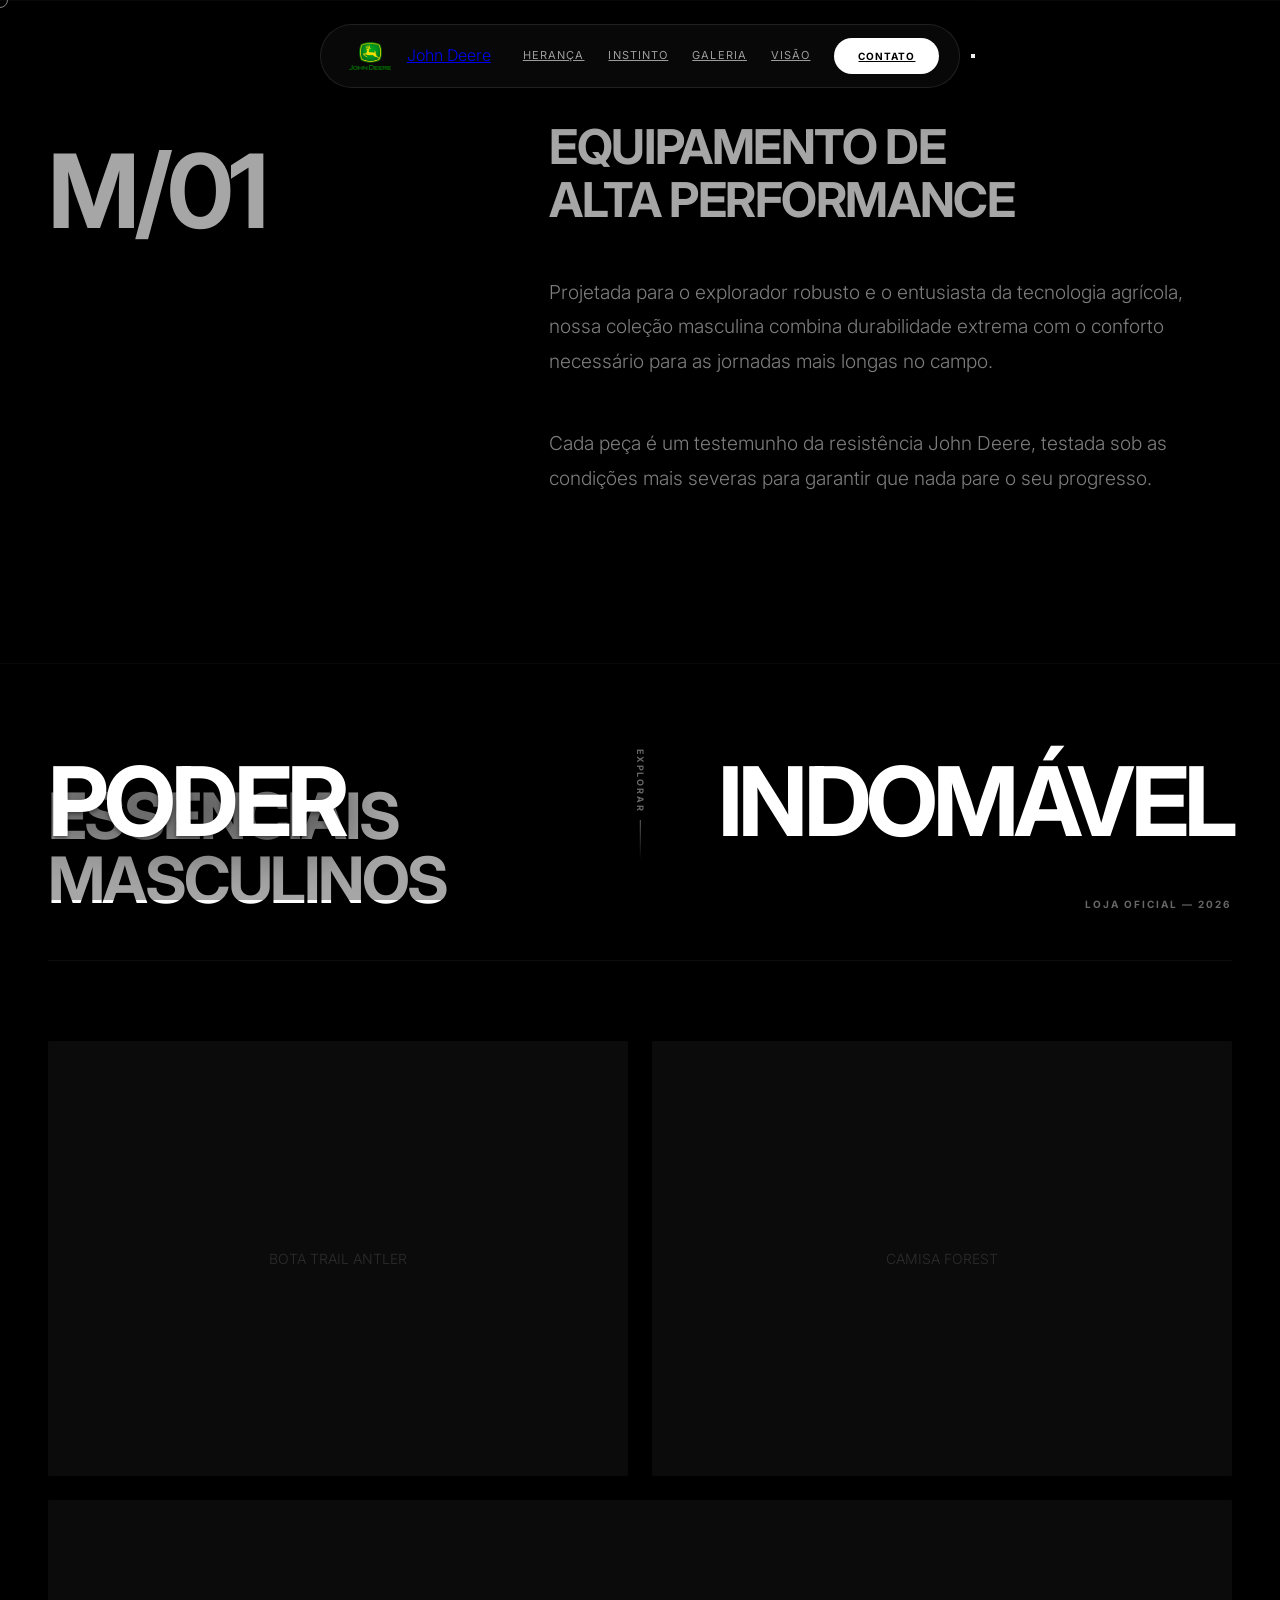
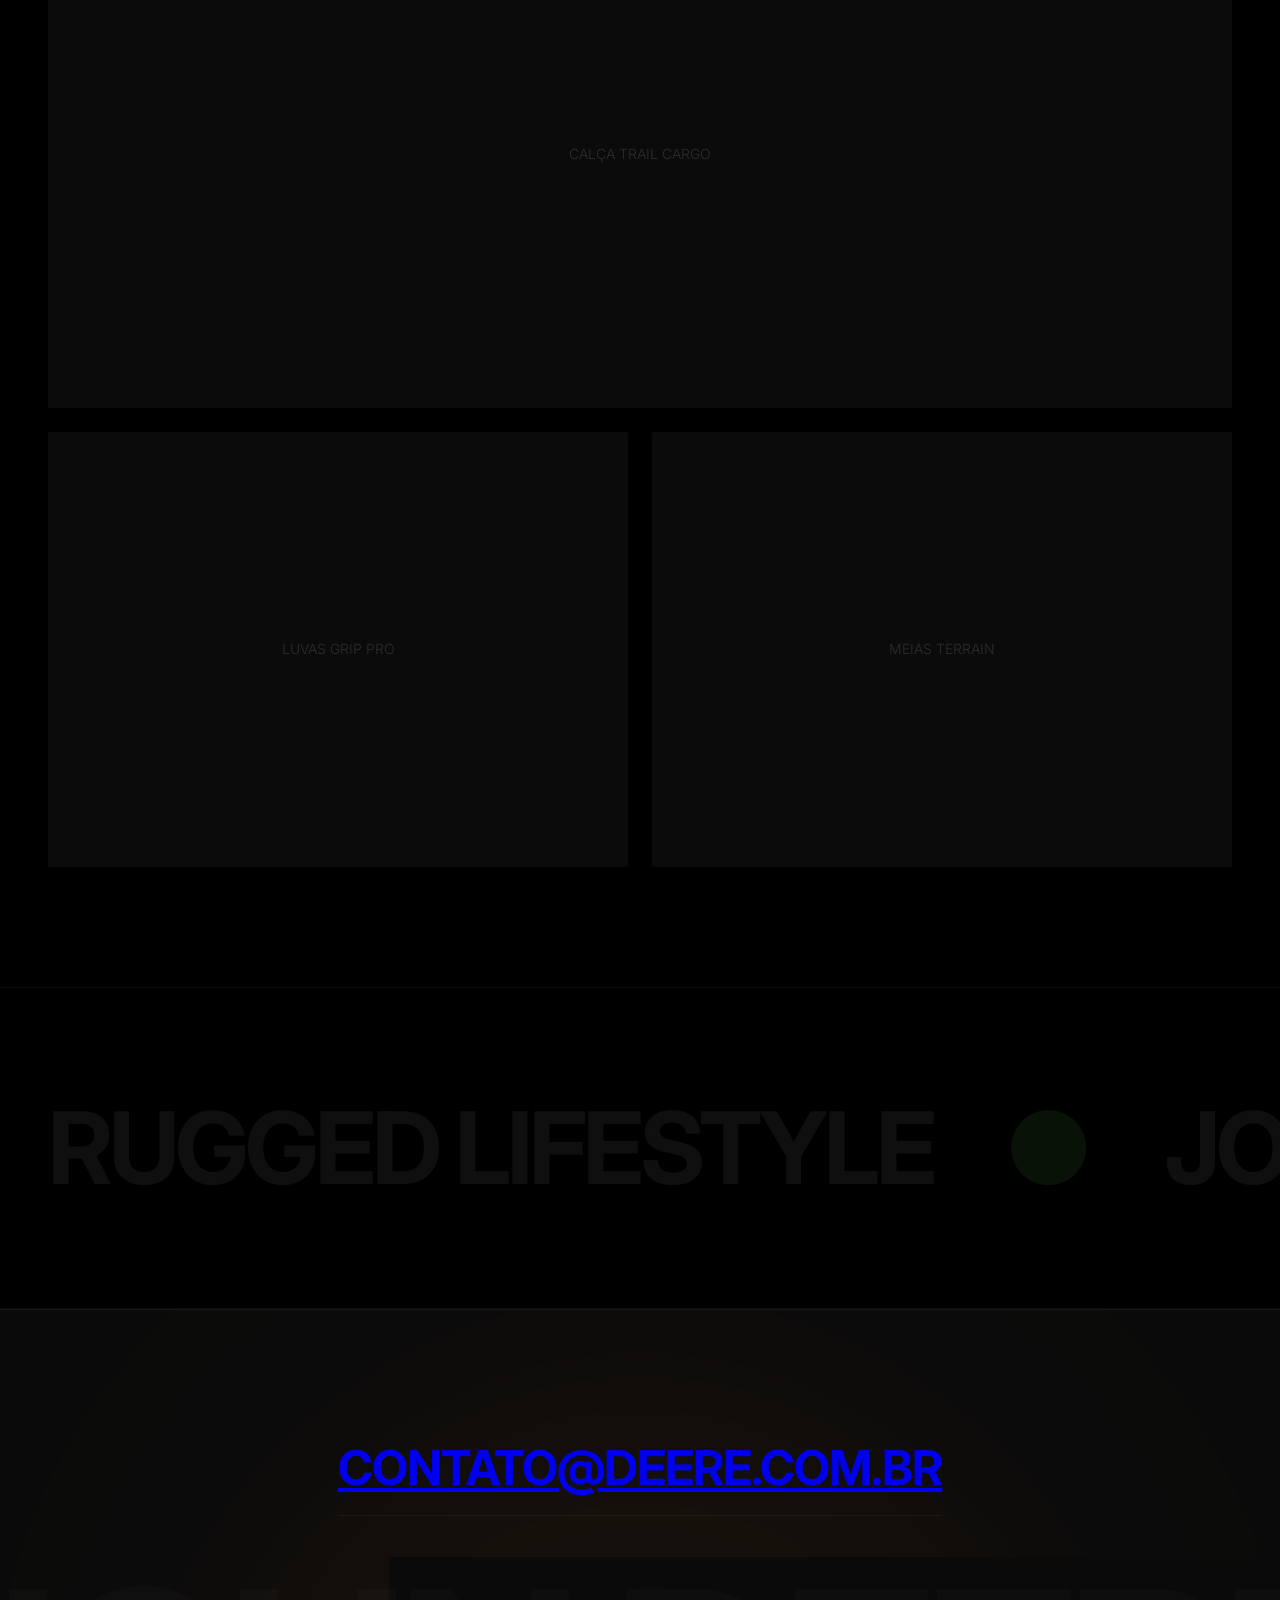
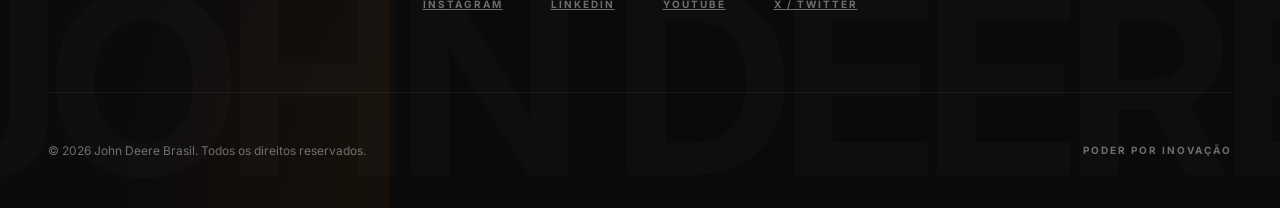
<file: public/men.html>
<!DOCTYPE html>
<html lang="pt-BR">
<head>
  <meta charset="UTF-8">
  <meta name="viewport" content="width=device-width, initial-scale=1.0">
  <meta name="description" content="Coleção Masculina John Deere — Equipamentos robustos para quem domina o terreno.">
  <meta name="theme-color" content="#367C2B">
  <title>Coleção Masculina | John Deere Brasil</title>

  <!-- Fonts -->
  <link rel="preconnect" href="https://fonts.googleapis.com">
  <link rel="preconnect" href="https://fonts.gstatic.com" crossorigin>
  <link href="https://fonts.googleapis.com/css2?family=Inter:wght@300;400;700&display=swap" rel="stylesheet">
  <link href="https://api.fontshare.com/v2/css?f[]=clash-display@700,500&display=swap" rel="stylesheet">

  <!-- Styles -->
  <link rel="stylesheet" href="css/style.css">

  <style>
    /* Estilos específicos para páginas de categoria com fundo estático */
    .hero--static {
      background-image: url('assets/images/adult_male_deer_202604151941.png');
      background-size: cover;
      background-position: center;
    }
  </style>
</head>
<body>

  <!-- ===================== PRELOADER ===================== -->
  <div class="preloader" id="preloader">
    <div class="preloader__brand">John Deere</div>
    <div class="preloader__bar-container">
      <div class="preloader__bar" id="preloaderBar"></div>
    </div>
  </div>

  <!-- ===================== CUSTOM CURSOR ===================== -->
  <div class="cursor" id="cursor"></div>

  <!-- ===================== NAVIGATION ===================== -->
  <nav class="nav" id="mainNav">
    <div class="nav__inner">
      <a href="index.html" class="nav__brand" id="navBrand">
        <img src="assets/images/John-Deere-Logo.png" alt="John Deere Logo" class="nav__brand-img">
        <span>John Deere</span>
      </a>

      <div class="nav__links" id="navLinks">
        <a href="index.html#herança" class="nav__link">Herança</a>
        <a href="index.html#instinto" class="nav__link">Instinto</a>
        <a href="index.html#galeria" class="nav__link">Galeria</a>
        <a href="index.html#visao" class="nav__link">Visão</a>
        <a href="#contato" class="nav__cta">Contato</a>
      </div>

      <button class="nav__toggle" id="navToggle" aria-label="Abrir navegação">
        <span></span>
        <span></span>
        <span></span>
      </button>
    </div>
  </nav>

  <!-- ===================== HERO SECTION (PUMA STYLE - STATIC) ===================== -->
  <section class="hero hero--static" id="hero">
    <div class="hero__overlay"></div>

    <div class="hero__content hero__content--puma">
      <div class="hero__title hero__title--left reveal-up">
        PODER
      </div>
      <div class="hero__title hero__title--right reveal-up delay-1">
        INDOMÁVEL
      </div>
    </div>

    <div class="hero__scroll-indicator">
      <span class="label">Explorar</span>
      <div class="hero__scroll-line"></div>
    </div>
  </section>

  <!-- ===================== CATEGORY INFO ===================== -->
  <section class="editorial section-border">
    <div class="container">
      <div class="editorial__grid">
        <div class="editorial__number reveal-up">M/01</div>
        <div class="editorial__spacer"></div>
        <div class="editorial__content">
          <h2 class="editorial__heading reveal-up delay-1">Equipamento de<br>Alta Performance</h2>
          <p class="editorial__text reveal-up delay-2">
            Projetada para o explorador robusto e o entusiasta da tecnologia agrícola, nossa coleção masculina combina durabilidade extrema com o conforto necessário para as jornadas mais longas no campo.
          </p>
          <p class="editorial__text reveal-up delay-3">
            Cada peça é um testemunho da resistência John Deere, testada sob as condições mais severas para garantir que nada pare o seu progresso.
          </p>
        </div>
      </div>
    </div>
  </section>

  <!-- ===================== PRODUCT GRID ===================== -->
  <section class="gallery section-border" id="products">
    <div class="container">
      <div class="gallery__header">
        <h2 class="gallery__title reveal-up">Essenciais<br>Masculinos</h2>
        <span class="label reveal-up delay-2">Loja Oficial — 2026</span>
      </div>

      <div class="gallery__grid">
        <!-- Produto 1 -->
        <div class="gallery__item reveal-up delay-1">
          <div class="gallery__item-img" style="background: #111; display: flex; align-items: center; justify-content: center; color: #444; font-size: 14px; text-transform: uppercase;">Bota Trail Antler</div>
          <div class="gallery__item-overlay"></div>
          <span class="gallery__item-caption">Bota Trail Antler — $245</span>
        </div>

        <!-- Produto 2 -->
        <div class="gallery__item reveal-up delay-2">
          <div class="gallery__item-img" style="background: #111; display: flex; align-items: center; justify-content: center; color: #444; font-size: 14px; text-transform: uppercase;">Camisa Forest</div>
          <div class="gallery__item-overlay"></div>
          <span class="gallery__item-caption">Camisa Forest — $125</span>
        </div>

        <!-- Produto 3 (Wide) -->
        <div class="gallery__item gallery__item--wide reveal-up delay-3">
          <div class="gallery__item-img" style="background: #111; display: flex; align-items: center; justify-content: center; color: #444; font-size: 14px; text-transform: uppercase;">Calça Trail Cargo</div>
          <div class="gallery__item-overlay"></div>
          <span class="gallery__item-caption">Calça Trail Cargo — $185</span>
        </div>

        <!-- Produto 4 -->
        <div class="gallery__item reveal-up delay-1">
          <div class="gallery__item-img" style="background: #111; display: flex; align-items: center; justify-content: center; color: #444; font-size: 14px; text-transform: uppercase;">Luvas Grip Pro</div>
          <div class="gallery__item-overlay"></div>
          <span class="gallery__item-caption">Luvas Grip Pro — $95</span>
        </div>

        <!-- Produto 5 -->
        <div class="gallery__item reveal-up delay-2">
          <div class="gallery__item-img" style="background: #111; display: flex; align-items: center; justify-content: center; color: #444; font-size: 14px; text-transform: uppercase;">Meias Terrain</div>
          <div class="gallery__item-overlay"></div>
          <span class="gallery__item-caption">Meias Terrain — $65</span>
        </div>
      </div>
    </div>
  </section>

  <!-- ===================== MARQUEE ===================== -->
  <div class="marquee-section">
    <div class="marquee__track">
      <span class="marquee__item">Rugged Lifestyle</span>
      <span class="marquee__separator">●</span>
      <span class="marquee__item">John Deere Masculino</span>
      <span class="marquee__separator">●</span>
      <span class="marquee__item">Força que Move</span>
      <span class="marquee__separator">●</span>
      <span class="marquee__item">Inovação em Cada Peça</span>
      <span class="marquee__separator">●</span>
    </div>
  </div>

  <!-- ===================== FOOTER ===================== -->
  <footer class="footer section-border" id="contato">
    <div class="light-leak light-leak--orange footer__light-leak"></div>

    <div class="container">
      <div class="footer__content">
        <a href="mailto:contato@deere.com.br" class="footer__cta reveal-up">contato@deere.com.br</a>

        <div class="footer__social reveal-up delay-2">
          <a href="#" class="footer__social-link">Instagram</a>
          <a href="#" class="footer__social-link">LinkedIn</a>
          <a href="#" class="footer__social-link">YouTube</a>
          <a href="#" class="footer__social-link">X / Twitter</a>
        </div>

        <div class="footer__bottom reveal-up delay-3">
          <span class="footer__copyright">© 2026 John Deere Brasil. Todos os direitos reservados.</span>
          <span class="label">Poder por Inovação</span>
        </div>
      </div>
    </div>

    <div class="footer__ghost">John Deere</div>
  </footer>

  <!-- Scripts -->
  <script src="js/main.js"></script>
</body>
</html>
</file>
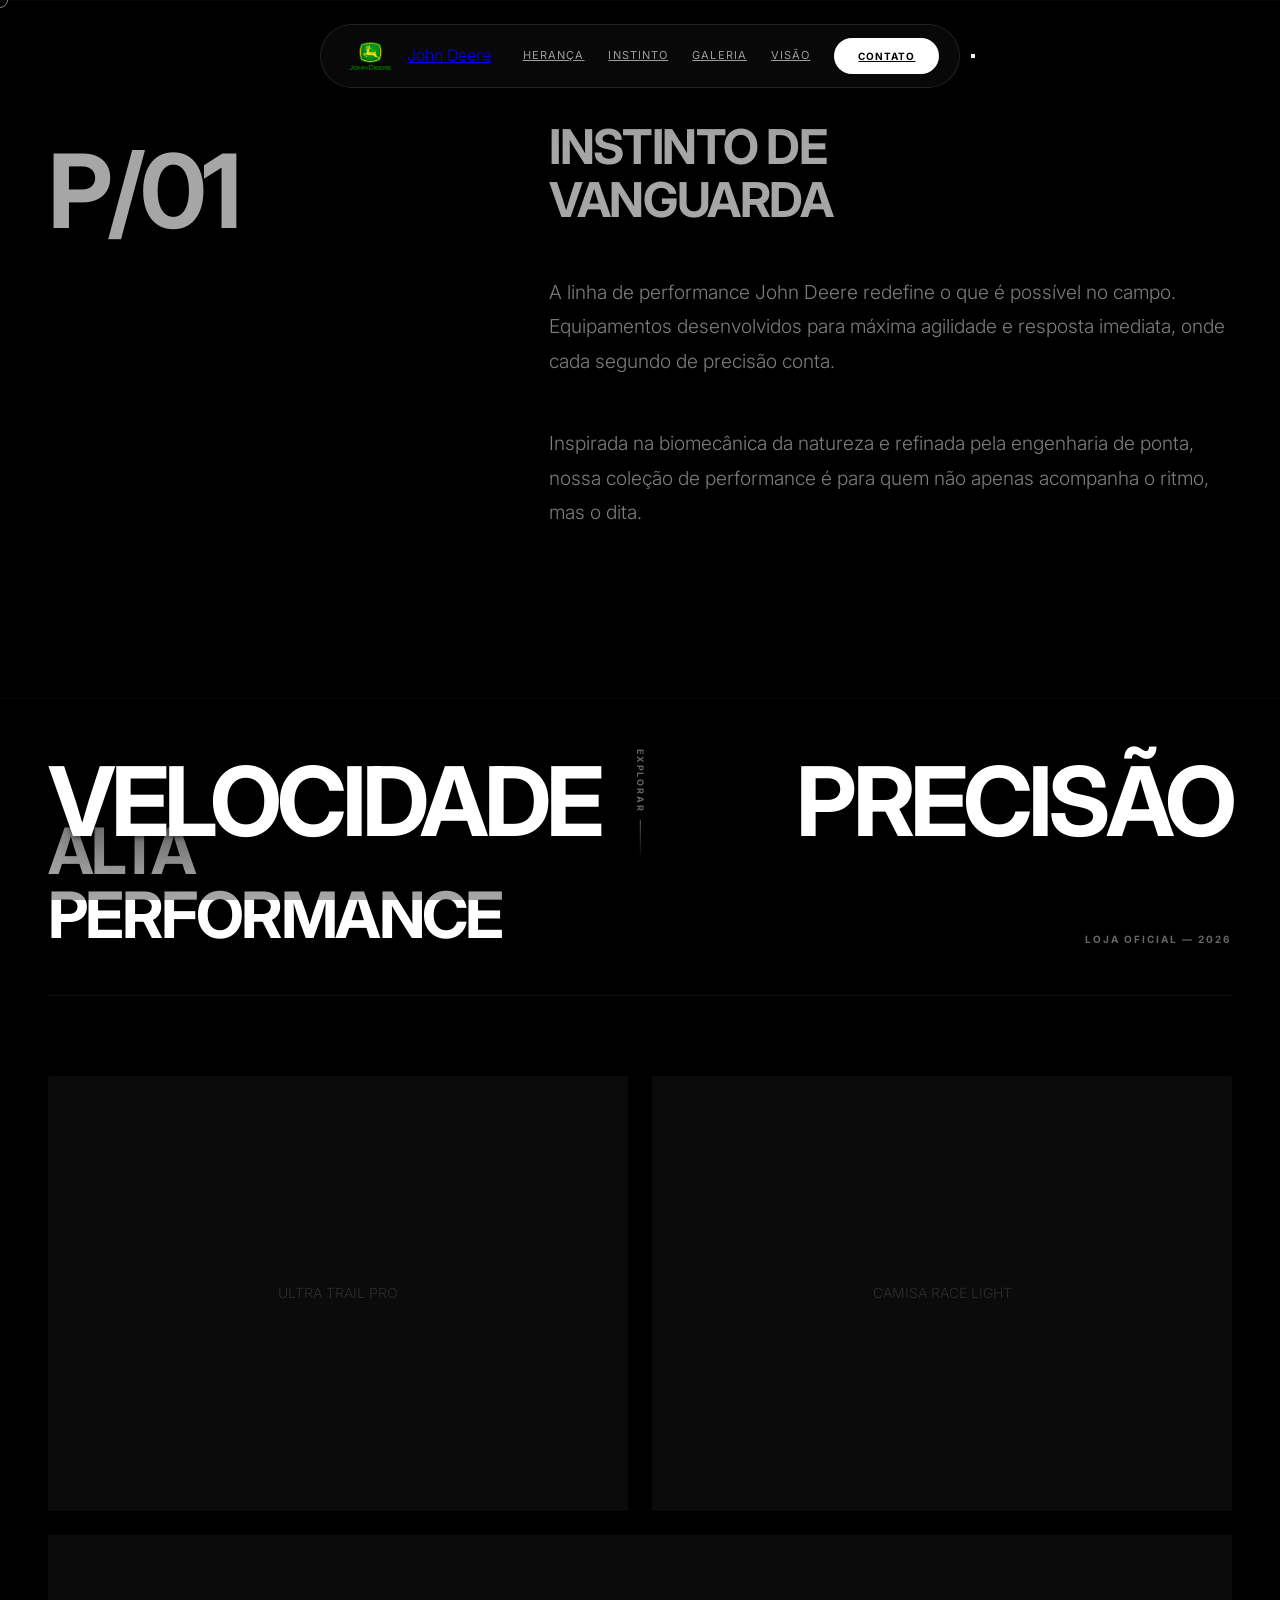
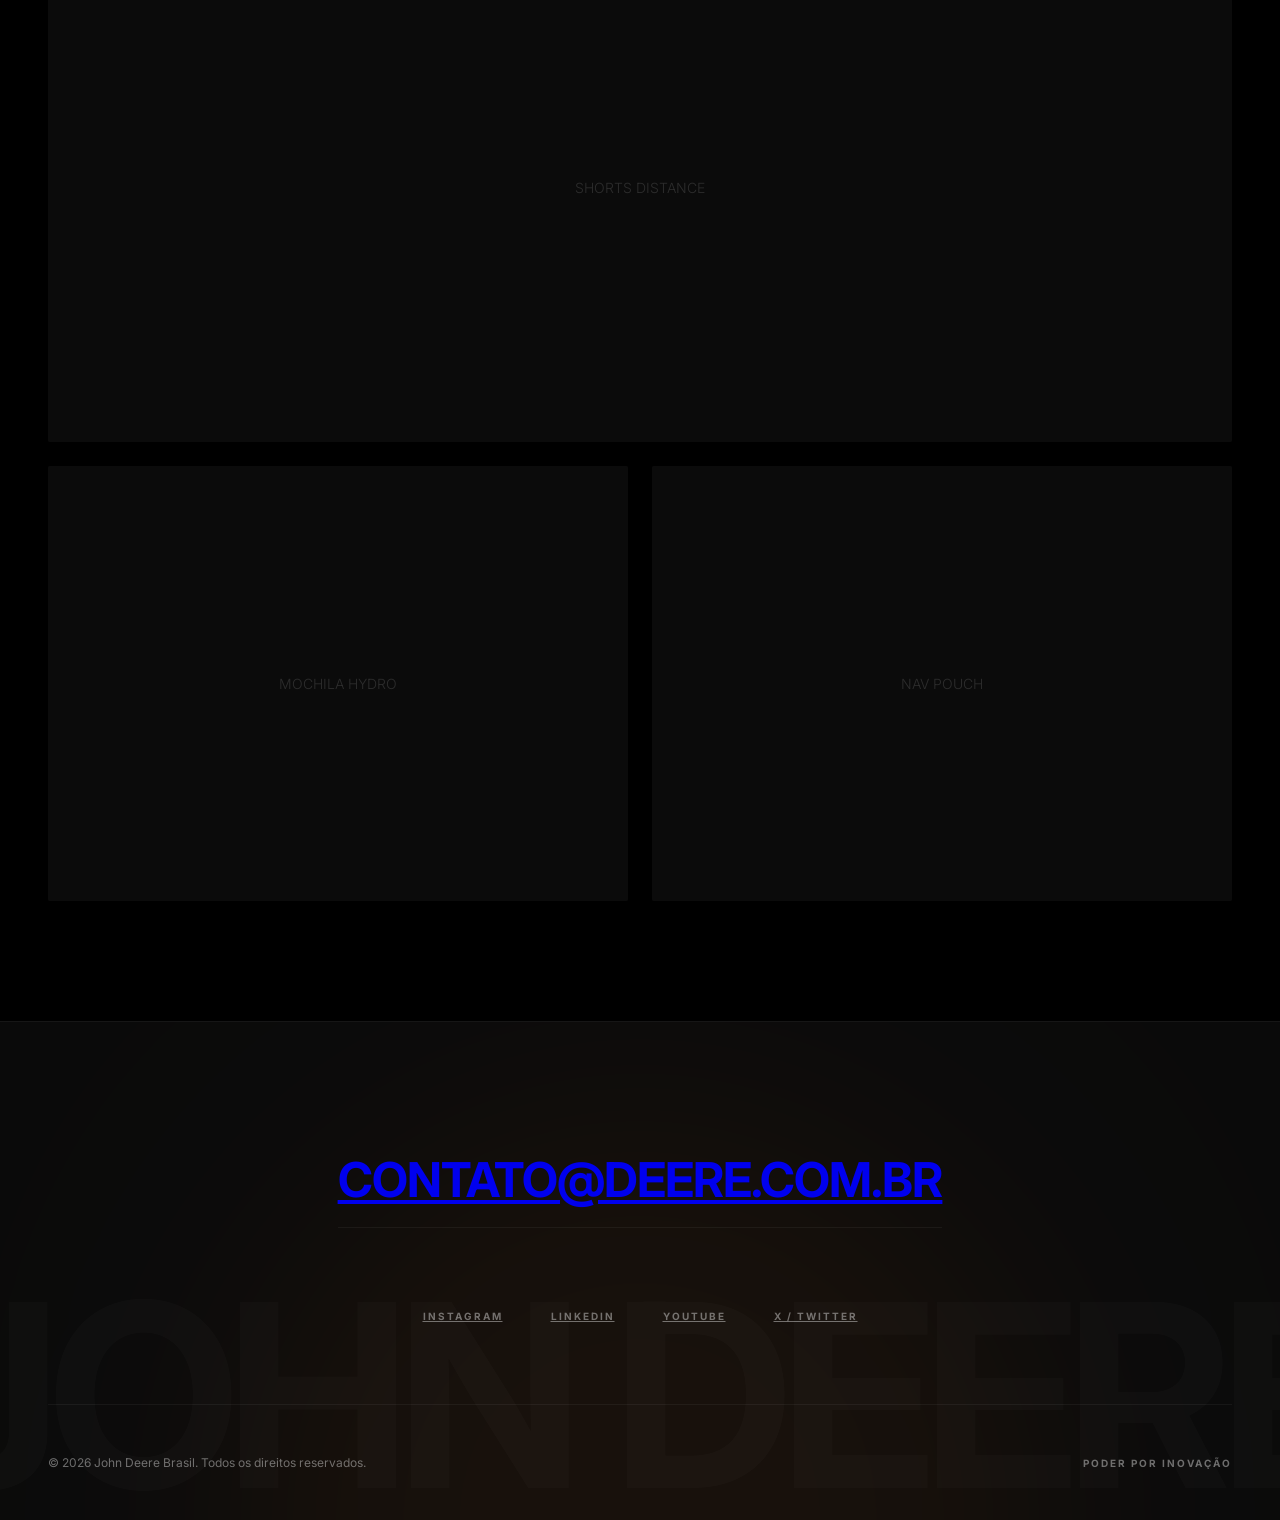
<file: public/running.html>
<!DOCTYPE html>
<html lang="pt-BR">
<head>
  <meta charset="UTF-8">
  <meta name="viewport" content="width=device-width, initial-scale=1.0">
  <meta name="description" content="Coleção Performance John Deere — Tecnologia e velocidade para superar todos os obstáculos.">
  <meta name="theme-color" content="#367C2B">
  <title>Coleção Performance | John Deere Brasil</title>

  <!-- Fonts -->
  <link rel="preconnect" href="https://fonts.googleapis.com">
  <link rel="preconnect" href="https://fonts.gstatic.com" crossorigin>
  <link href="https://fonts.googleapis.com/css2?family=Inter:wght@300;400;700&display=swap" rel="stylesheet">
  <link href="https://api.fontshare.com/v2/css?f[]=clash-display@700,500&display=swap" rel="stylesheet">

  <!-- Styles -->
  <link rel="stylesheet" href="css/style.css">

  <style>
    .hero--static-running {
      background-image: url('assets/images/deer_forest_motion.jpg');
      background-size: cover;
      background-position: center;
    }
  </style>
</head>
<body>

  <!-- ===================== PRELOADER ===================== -->
  <div class="preloader" id="preloader">
    <div class="preloader__brand">John Deere</div>
    <div class="preloader__bar-container">
      <div class="preloader__bar" id="preloaderBar"></div>
    </div>
  </div>

  <!-- ===================== CUSTOM CURSOR ===================== -->
  <div class="cursor" id="cursor"></div>

  <!-- ===================== NAVIGATION ===================== -->
  <nav class="nav" id="mainNav">
    <div class="nav__inner">
      <a href="index.html" class="nav__brand" id="navBrand">
        <img src="assets/images/John-Deere-Logo.png" alt="John Deere Logo" class="nav__brand-img">
        <span>John Deere</span>
      </a>

      <div class="nav__links" id="navLinks">
        <a href="index.html#herança" class="nav__link">Herança</a>
        <a href="index.html#instinto" class="nav__link">Instinto</a>
        <a href="index.html#galeria" class="nav__link">Galeria</a>
        <a href="index.html#visao" class="nav__link">Visão</a>
        <a href="#contato" class="nav__cta">Contato</a>
      </div>

      <button class="nav__toggle" id="navToggle" aria-label="Abrir navegação">
        <span></span>
        <span></span>
        <span></span>
      </button>
    </div>
  </nav>

  <!-- ===================== HERO SECTION (PUMA STYLE - STATIC) ===================== -->
  <section class="hero hero--static-running" id="hero">
    <div class="hero__overlay"></div>

    <div class="hero__content hero__content--puma">
      <div class="hero__title hero__title--left reveal-up">
        VELOCIDADE
      </div>
      <div class="hero__title hero__title--right reveal-up delay-1">
        PRECISÃO
      </div>
    </div>

    <div class="hero__scroll-indicator">
      <span class="label">Explorar</span>
      <div class="hero__scroll-line"></div>
    </div>
  </section>

  <!-- ===================== CATEGORY INFO ===================== -->
  <section class="editorial section-border">
    <div class="container">
      <div class="editorial__grid">
        <div class="editorial__number reveal-up">P/01</div>
        <div class="editorial__spacer"></div>
        <div class="editorial__content">
          <h2 class="editorial__heading reveal-up delay-1">Instinto de<br>Vanguarda</h2>
          <p class="editorial__text reveal-up delay-2">
            A linha de performance John Deere redefine o que é possível no campo. Equipamentos desenvolvidos para máxima agilidade e resposta imediata, onde cada segundo de precisão conta.
          </p>
          <p class="editorial__text reveal-up delay-3">
            Inspirada na biomecânica da natureza e refinada pela engenharia de ponta, nossa coleção de performance é para quem não apenas acompanha o ritmo, mas o dita.
          </p>
        </div>
      </div>
    </div>
  </section>

  <!-- ===================== PRODUCT GRID ===================== -->
  <section class="gallery section-border" id="products">
    <div class="container">
      <div class="gallery__header">
        <h2 class="gallery__title reveal-up">Alta<br>Performance</h2>
        <span class="label reveal-up delay-2">Loja Oficial — 2026</span>
      </div>

      <div class="gallery__grid">
        <!-- Produto 1 -->
        <div class="gallery__item reveal-up delay-1">
          <div class="gallery__item-img" style="background: #111; display: flex; align-items: center; justify-content: center; color: #444; font-size: 14px; text-transform: uppercase;">Ultra Trail Pro</div>
          <div class="gallery__item-overlay"></div>
          <span class="gallery__item-caption">Ultra Trail Pro — $265</span>
        </div>

        <!-- Produto 2 -->
        <div class="gallery__item reveal-up delay-2">
          <div class="gallery__item-img" style="background: #111; display: flex; align-items: center; justify-content: center; color: #444; font-size: 14px; text-transform: uppercase;">Camisa Race Light</div>
          <div class="gallery__item-overlay"></div>
          <span class="gallery__item-caption">Camisa Race Light — $95</span>
        </div>

        <!-- Produto 3 (Wide) -->
        <div class="gallery__item gallery__item--wide reveal-up delay-3">
          <div class="gallery__item-img" style="background: #111; display: flex; align-items: center; justify-content: center; color: #444; font-size: 14px; text-transform: uppercase;">Shorts Distance</div>
          <div class="gallery__item-overlay"></div>
          <span class="gallery__item-caption">Shorts Distance — $125</span>
        </div>

        <!-- Produto 4 -->
        <div class="gallery__item reveal-up delay-1">
          <div class="gallery__item-img" style="background: #111; display: flex; align-items: center; justify-content: center; color: #444; font-size: 14px; text-transform: uppercase;">Mochila Hydro</div>
          <div class="gallery__item-overlay"></div>
          <span class="gallery__item-caption">Mochila Hydro — $175</span>
        </div>

        <!-- Produto 5 -->
        <div class="gallery__item reveal-up delay-2">
          <div class="gallery__item-img" style="background: #111; display: flex; align-items: center; justify-content: center; color: #444; font-size: 14px; text-transform: uppercase;">Nav Pouch</div>
          <div class="gallery__item-overlay"></div>
          <span class="gallery__item-caption">Nav Pouch — $65</span>
        </div>
      </div>
    </div>
  </section>

  <!-- ===================== FOOTER ===================== -->
  <footer class="footer section-border" id="contato">
    <div class="light-leak light-leak--orange footer__light-leak"></div>

    <div class="container">
      <div class="footer__content">
        <a href="mailto:contato@deere.com.br" class="footer__cta reveal-up">contato@deere.com.br</a>

        <div class="footer__social reveal-up delay-2">
          <a href="#" class="footer__social-link">Instagram</a>
          <a href="#" class="footer__social-link">LinkedIn</a>
          <a href="#" class="footer__social-link">YouTube</a>
          <a href="#" class="footer__social-link">X / Twitter</a>
        </div>

        <div class="footer__bottom reveal-up delay-3">
          <span class="footer__copyright">© 2026 John Deere Brasil. Todos os direitos reservados.</span>
          <span class="label">Poder por Inovação</span>
        </div>
      </div>
    </div>

    <div class="footer__ghost">John Deere</div>
  </footer>

  <!-- Scripts -->
  <script src="js/main.js"></script>
</body>
</html>
</file>
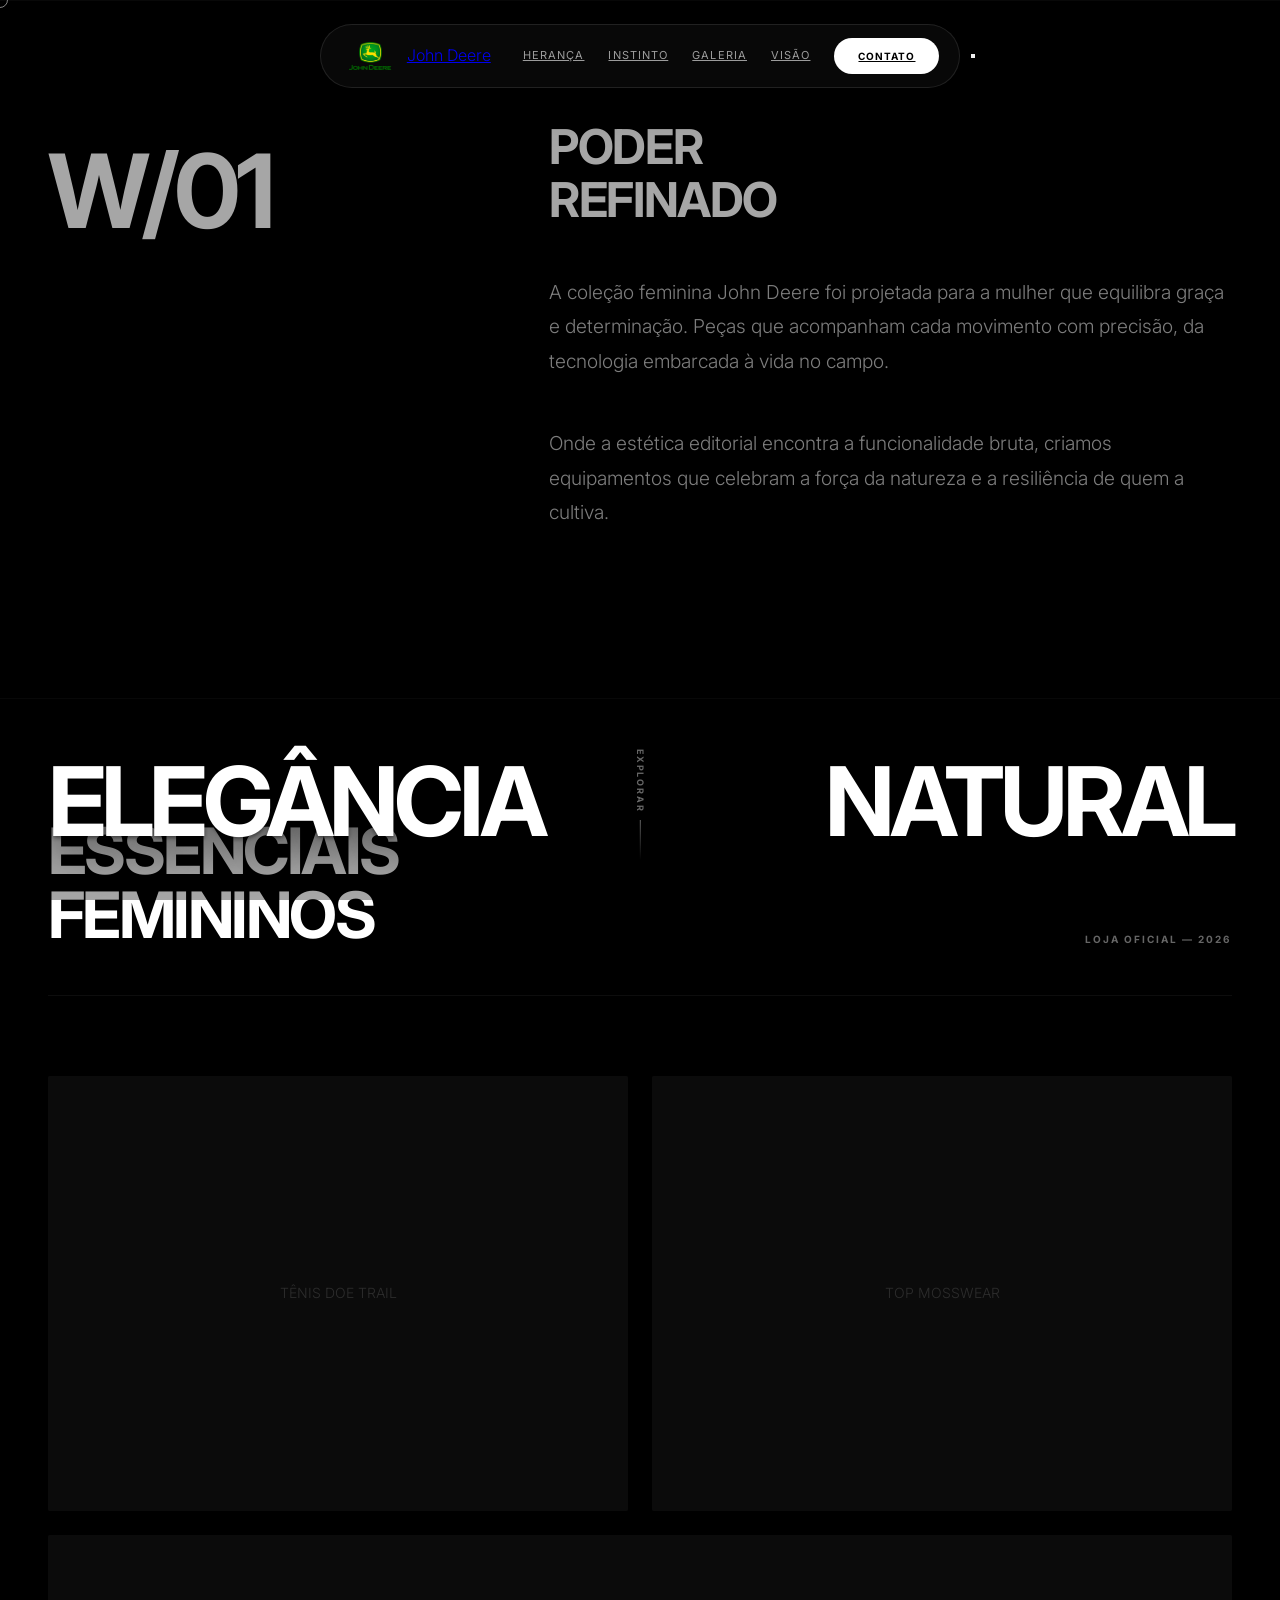
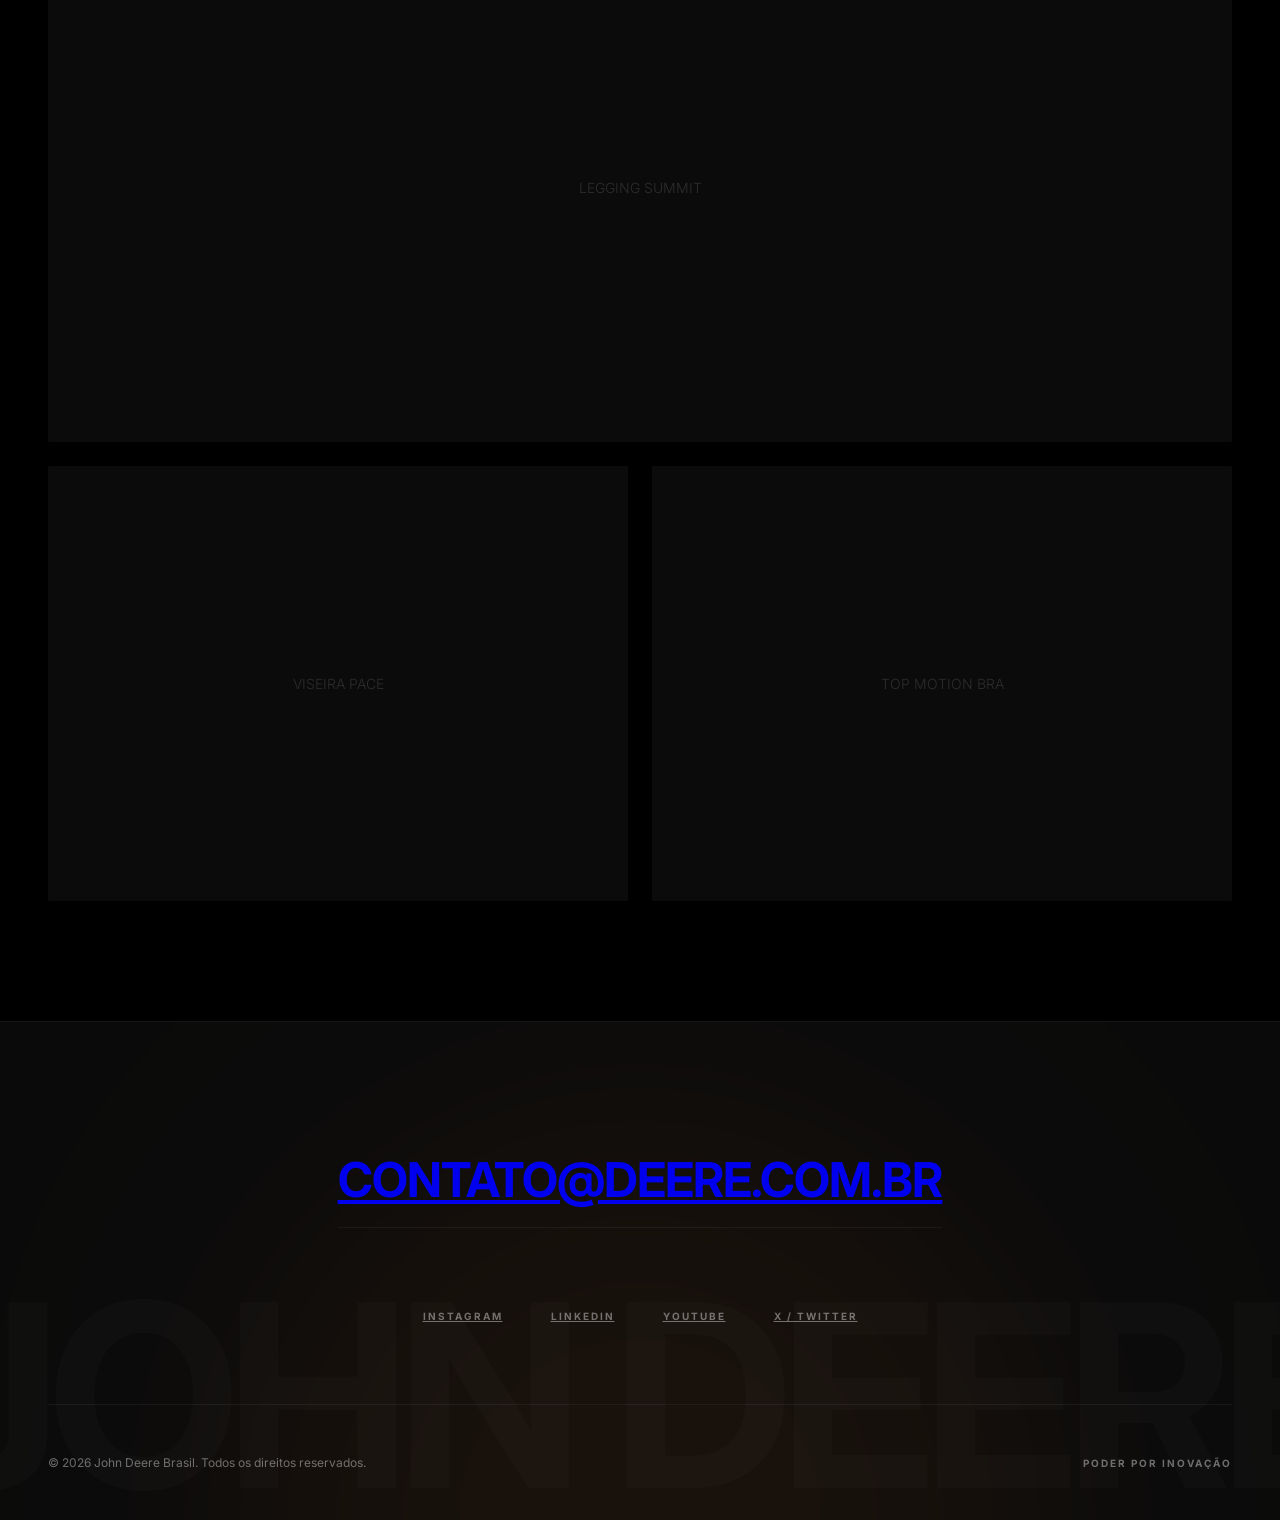
<file: public/women.html>
<!DOCTYPE html>
<html lang="pt-BR">
<head>
  <meta charset="UTF-8">
  <meta name="viewport" content="width=device-width, initial-scale=1.0">
  <meta name="description" content="Coleção Feminina John Deere — Elegância e força para as exploradoras do campo.">
  <meta name="theme-color" content="#367C2B">
  <title>Coleção Feminina | John Deere Brasil</title>

  <!-- Fonts -->
  <link rel="preconnect" href="https://fonts.googleapis.com">
  <link rel="preconnect" href="https://fonts.gstatic.com" crossorigin>
  <link href="https://fonts.googleapis.com/css2?family=Inter:wght@300;400;700&display=swap" rel="stylesheet">
  <link href="https://api.fontshare.com/v2/css?f[]=clash-display@700,500&display=swap" rel="stylesheet">

  <!-- Styles -->
  <link rel="stylesheet" href="css/style.css">

  <style>
    .hero--static-women {
      background-image: url('assets/images/deer_autumn_portrait.jpg');
      background-size: cover;
      background-position: center;
    }
  </style>
</head>
<body>

  <!-- ===================== PRELOADER ===================== -->
  <div class="preloader" id="preloader">
    <div class="preloader__brand">John Deere</div>
    <div class="preloader__bar-container">
      <div class="preloader__bar" id="preloaderBar"></div>
    </div>
  </div>

  <!-- ===================== CUSTOM CURSOR ===================== -->
  <div class="cursor" id="cursor"></div>

  <!-- ===================== NAVIGATION ===================== -->
  <nav class="nav" id="mainNav">
    <div class="nav__inner">
      <a href="index.html" class="nav__brand" id="navBrand">
        <img src="assets/images/John-Deere-Logo.png" alt="John Deere Logo" class="nav__brand-img">
        <span>John Deere</span>
      </a>

      <div class="nav__links" id="navLinks">
        <a href="index.html#herança" class="nav__link">Herança</a>
        <a href="index.html#instinto" class="nav__link">Instinto</a>
        <a href="index.html#galeria" class="nav__link">Galeria</a>
        <a href="index.html#visao" class="nav__link">Visão</a>
        <a href="#contato" class="nav__cta">Contato</a>
      </div>

      <button class="nav__toggle" id="navToggle" aria-label="Abrir navegação">
        <span></span>
        <span></span>
        <span></span>
      </button>
    </div>
  </nav>

  <!-- ===================== HERO SECTION (PUMA STYLE - STATIC) ===================== -->
  <section class="hero hero--static-women" id="hero">
    <div class="hero__overlay"></div>

    <div class="hero__content hero__content--puma">
      <div class="hero__title hero__title--left reveal-up">
        ELEGÂNCIA
      </div>
      <div class="hero__title hero__title--right reveal-up delay-1">
        NATURAL
      </div>
    </div>

    <div class="hero__scroll-indicator">
      <span class="label">Explorar</span>
      <div class="hero__scroll-line"></div>
    </div>
  </section>

  <!-- ===================== CATEGORY INFO ===================== -->
  <section class="editorial section-border">
    <div class="container">
      <div class="editorial__grid">
        <div class="editorial__number reveal-up">W/01</div>
        <div class="editorial__spacer"></div>
        <div class="editorial__content">
          <h2 class="editorial__heading reveal-up delay-1">Poder<br>Refinado</h2>
          <p class="editorial__text reveal-up delay-2">
            A coleção feminina John Deere foi projetada para a mulher que equilibra graça e determinação. Peças que acompanham cada movimento com precisão, da tecnologia embarcada à vida no campo.
          </p>
          <p class="editorial__text reveal-up delay-3">
            Onde a estética editorial encontra a funcionalidade bruta, criamos equipamentos que celebram a força da natureza e a resiliência de quem a cultiva.
          </p>
        </div>
      </div>
    </div>
  </section>

  <!-- ===================== PRODUCT GRID ===================== -->
  <section class="gallery section-border" id="products">
    <div class="container">
      <div class="gallery__header">
        <h2 class="gallery__title reveal-up">Essenciais<br>Femininos</h2>
        <span class="label reveal-up delay-2">Loja Oficial — 2026</span>
      </div>

      <div class="gallery__grid">
        <!-- Produto 1 -->
        <div class="gallery__item reveal-up delay-1">
          <div class="gallery__item-img" style="background: #111; display: flex; align-items: center; justify-content: center; color: #444; font-size: 14px; text-transform: uppercase;">Tênis Doe Trail</div>
          <div class="gallery__item-overlay"></div>
          <span class="gallery__item-caption">Tênis Doe Trail — $225</span>
        </div>

        <!-- Produto 2 -->
        <div class="gallery__item reveal-up delay-2">
          <div class="gallery__item-img" style="background: #111; display: flex; align-items: center; justify-content: center; color: #444; font-size: 14px; text-transform: uppercase;">Top Mosswear</div>
          <div class="gallery__item-overlay"></div>
          <span class="gallery__item-caption">Top Mosswear — $115</span>
        </div>

        <!-- Produto 3 (Wide) -->
        <div class="gallery__item gallery__item--wide reveal-up delay-3">
          <div class="gallery__item-img" style="background: #111; display: flex; align-items: center; justify-content: center; color: #444; font-size: 14px; text-transform: uppercase;">Legging Summit</div>
          <div class="gallery__item-overlay"></div>
          <span class="gallery__item-caption">Legging Summit — $165</span>
        </div>

        <!-- Produto 4 -->
        <div class="gallery__item reveal-up delay-1">
          <div class="gallery__item-img" style="background: #111; display: flex; align-items: center; justify-content: center; color: #444; font-size: 14px; text-transform: uppercase;">Viseira Pace</div>
          <div class="gallery__item-overlay"></div>
          <span class="gallery__item-caption">Viseira Pace — $75</span>
        </div>

        <!-- Produto 5 -->
        <div class="gallery__item reveal-up delay-2">
          <div class="gallery__item-img" style="background: #111; display: flex; align-items: center; justify-content: center; color: #444; font-size: 14px; text-transform: uppercase;">Top Motion Bra</div>
          <div class="gallery__item-overlay"></div>
          <span class="gallery__item-caption">Top Motion Bra — $105</span>
        </div>
      </div>
    </div>
  </section>

  <!-- ===================== FOOTER ===================== -->
  <footer class="footer section-border" id="contato">
    <div class="light-leak light-leak--orange footer__light-leak"></div>

    <div class="container">
      <div class="footer__content">
        <a href="mailto:contato@deere.com.br" class="footer__cta reveal-up">contato@deere.com.br</a>

        <div class="footer__social reveal-up delay-2">
          <a href="#" class="footer__social-link">Instagram</a>
          <a href="#" class="footer__social-link">LinkedIn</a>
          <a href="#" class="footer__social-link">YouTube</a>
          <a href="#" class="footer__social-link">X / Twitter</a>
        </div>

        <div class="footer__bottom reveal-up delay-3">
          <span class="footer__copyright">© 2026 John Deere Brasil. Todos os direitos reservados.</span>
          <span class="label">Poder por Inovação</span>
        </div>
      </div>
    </div>

    <div class="footer__ghost">John Deere</div>
  </footer>

  <!-- Scripts -->
  <script src="js/main.js"></script>
</body>
</html>
</file>
<file: public/css/style.css>
/* ============================================
   MIDNIGHT EDITORIAL — John Deere × Run With Instinct
   Design System & Core Styles
   ============================================ */

/* — Google Fonts — */
@import url('https://fonts.googleapis.com/css2?family=Inter:wght@300;400;700&display=swap');

/* — CSS Custom Properties — */
:root {
  /* Colors */
  --bg-primary: #000000;
  --bg-secondary: #0a0a0a;
  --fg-primary: #FFFFFF;
  --fg-muted: rgba(255, 255, 255, 0.4);
  --border-subtle: rgba(255, 255, 255, 0.05);
  --border-hover: rgba(255, 255, 255, 0.15);
  --accent-orange: #f97316;
  --accent-blue: #1e3a8a;
  --deere-green: #367c2b;
  --deere-yellow: #ffde00;

  /* Typography */
  --font-display: 'Clash Display', 'Inter', sans-serif;
  --font-body: 'Inter', sans-serif;

  /* Spacing */
  --space-xs: 8px;
  --space-sm: 16px;
  --space-md: 24px;
  --space-lg: 48px;
  --space-xl: 80px;
  --space-2xl: 120px;

  /* Border */
  --radius: 2px;

  /* Easing */
  --ease-reveal: cubic-bezier(0.22, 1, 0.36, 1);
}

/* — Reset & Base — */
*, *::before, *::after {
  margin: 0;
  padding: 0;
  box-sizing: border-box;
}

html {
  font-size: 16px;
  scroll-behavior: smooth;
  -webkit-font-smoothing: antialiased;
  -moz-osx-font-smoothing: grayscale;
}

body {
  background-color: var(--bg-primary);
  color: var(--fg-primary);
  font-family: var(--font-body);
  font-weight: 300;
  line-height: 1.6;
  overflow-x: hidden;
}

/* O noise global foi removido pois estava afetando a resolução dos tons escuros */
  90% { transform: translate(10%,5%) }
  100% { transform: translate(5%,0) }
}

a {
  color: inherit;
  text-decoration: none;
}

img {
  display: block;
  max-width: 100%;
  height: auto;
}

ul { list-style: none; }

::selection {
  background: var(--deere-green);
  color: var(--fg-primary);
}

/* — Clash Display Font Face (fallback to Inter bold) — */
@font-face {
  font-family: 'Clash Display';
  src: url('https://api.fontshare.com/v2/css?f[]=clash-display@700,500&display=swap') format('woff2');
  font-display: swap;
}

/* ============================================
   UTILITY CLASSES
   ============================================ */

.container {
  width: 100%;
  max-width: 1440px;
  margin: 0 auto;
  padding: 0 var(--space-lg);
}

.label {
  font-family: var(--font-body);
  font-weight: 700;
  font-size: 10px;
  letter-spacing: 0.2em;
  text-transform: uppercase;
  color: var(--fg-muted);
}

.section-border {
  border-top: 1px solid var(--border-subtle);
}

/* — Reveal Animation — */
.reveal-up {
  opacity: 0;
  transform: translateY(40px);
  transition: opacity 1s var(--ease-reveal), transform 1s var(--ease-reveal);
}

.reveal-up.revealed {
  opacity: 1;
  transform: translateY(0);
}

/* Stagger delays */
.delay-1 { transition-delay: 0.1s; }
.delay-2 { transition-delay: 0.2s; }
.delay-3 { transition-delay: 0.3s; }
.delay-4 { transition-delay: 0.4s; }
.delay-5 { transition-delay: 0.5s; }
.delay-6 { transition-delay: 0.6s; }

/* ============================================
   ATMOSPHERIC LIGHT LEAKS
   ============================================ */

.light-leak {
  position: absolute;
  border-radius: 9999px;
  filter: blur(120px);
  pointer-events: none;
  z-index: 0;
  mix-blend-mode: screen;
}

.light-leak--orange {
  background: var(--accent-orange);
  opacity: 0.06;
}

.light-leak--blue {
  background: var(--accent-blue);
  opacity: 0.08;
}

.light-leak--green {
  background: var(--deere-green);
  opacity: 0.05;
}

/* ============================================
   NAVIGATION
   ============================================ */

.nav {
  position: fixed;
  top: 24px;
  left: 50%;
  transform: translateX(-50%);
  z-index: 100;
  width: auto;
  min-width: 600px;
  max-width: calc(100% - 48px);
  height: 64px;
  padding: 0 8px 0 24px;
  background: rgba(255, 255, 255, 0.03); /* Vidro Ultra Sutil */
  backdrop-filter: blur(20px) saturate(180%);
  -webkit-backdrop-filter: blur(20px) saturate(180%);
  border: 1px solid rgba(255, 255, 255, 0.1);
  border-radius: 100px; /* Efeito Pílula / Liquid */
  display: flex;
  align-items: center;
  transition: all 0.5s cubic-bezier(0.22, 1, 0.36, 1);
  box-shadow: 0 10px 40px rgba(0,0,0,0.5);
  mix-blend-mode: normal; /* Removendo o difference para o vidro aparecer */
}

.nav:hover {
  background: rgba(255, 255, 255, 0.05);
  border-color: rgba(255, 255, 255, 0.2);
  transform: translateX(-50%) translateY(-2px);
}

.nav__inner {
  display: flex;
  justify-content: space-between;
  align-items: center;
  width: 100%;
  gap: 32px;
}

.nav__brand {
  display: flex;
  align-items: center;
  gap: 12px;
  flex-shrink: 0;
}

.nav__brand-img {
  width: auto;
  height: 28px; /* Ajustado para a pílula */
  max-width: 160px;
  object-fit: contain;
  transition: transform 0.4s var(--ease-reveal);
}

.nav__links {
  display: flex;
  align-items: center;
  gap: 24px;
}

.nav__link {
  font-family: var(--font-body);
  font-weight: 400;
  font-size: 11px;
  letter-spacing: 0.1em;
  text-transform: uppercase;
  color: var(--fg-primary);
  opacity: 0.6;
  transition: opacity 0.3s ease, transform 0.3s ease;
}

.nav__link:hover {
  opacity: 1;
  transform: translateY(-1px);
}

.nav__cta {
  background: var(--fg-primary);
  color: #000;
  padding: 10px 24px;
  border-radius: 100px;
  font-family: var(--font-body);
  font-weight: 700;
  font-size: 10px;
  letter-spacing: 0.1em;
  text-transform: uppercase;
  transition: all 0.3s ease;
  white-space: nowrap;
}

.nav__cta:hover {
  background: var(--deere-green);
  color: #fff;
  transform: scale(1.05);
}

/* ============================================
   HERO SECTION (PUMA STYLE)
   ============================================ */

.hero--background {
  position: relative;
  height: 100vh;
  min-height: 700px;
  display: flex;
  align-items: center;
  justify-content: center;
  overflow: hidden;
  background-color: #000;
}

.hero__bg-container {
  position: absolute;
  inset: 0;
  z-index: 1;
}

.hero__canvas-bg {
  width: 100%;
  height: 100%;
  object-fit: cover;
  display: block;
  filter: contrast(1.1) brightness(0.9); /* Aumentando o contraste para pretos mais profundos */
}

.hero__overlay {
  position: absolute;
  inset: 0;
  background: rgba(0, 0, 0, 0.35); /* Overlay solicitado de 0.35 */
  z-index: 2;
}

.hero__content--puma {
  position: absolute;
  inset: 0;
  z-index: 10;
  padding: var(--space-xl) var(--space-lg);
  pointer-events: none;
}

.hero__title {
  position: absolute;
  font-family: var(--font-display);
  font-weight: 700;
  font-size: clamp(32px, 7.5vw, 110px);
  line-height: 0.8;
  letter-spacing: -0.05em;
  text-transform: uppercase;
  color: var(--fg-primary);
  text-shadow: 0 10px 50px rgba(0,0,0,0.9), 0 2px 4px rgba(0,0,0,0.5);
  pointer-events: auto;
  transition: transform 0.8s var(--ease-reveal);
}

.hero__title--left {
  bottom: 60px;
  left: 48px; /* Forçando afastamento da borda */
  text-align: left;
}

.hero__title--right {
  bottom: 60px;
  right: 48px; /* Forçando afastamento da borda */
  text-align: right;
}

.hero--background .hero__scroll-indicator {
  z-index: 15;
}

.hero__scroll-indicator {
  position: absolute;
  bottom: 40px;
  left: 50%;
  transform: translateX(-50%);
  z-index: 5;
  display: flex;
  flex-direction: column;
  align-items: center;
  gap: 8px;
  animation: float 3s ease-in-out infinite;
}

.hero__scroll-indicator .label {
  writing-mode: vertical-rl;
  font-size: 9px;
}

.hero__scroll-line {
  width: 1px;
  height: 40px;
  background: linear-gradient(to bottom, var(--fg-muted), transparent);
  animation: pulse-line 2s ease-in-out infinite;
}

@keyframes float {
  0%, 100% { transform: translateX(-50%) translateY(0); }
  50% { transform: translateX(-50%) translateY(-8px); }
}

@keyframes pulse-line {
  0%, 100% { opacity: 0.4; }
  50% { opacity: 1; }
}

/* ============================================
   STATS GRID
   ============================================ */

.stats {
  padding: var(--space-xl) 0;
}

.stats__grid {
  display: grid;
  grid-template-columns: repeat(4, 1fr);
  border-top: 1px solid var(--border-subtle);
  border-bottom: 1px solid var(--border-subtle);
}

.stats__cell {
  padding: var(--space-lg) var(--space-md);
  border-right: 1px solid var(--border-subtle);
  display: flex;
  flex-direction: column;
  gap: var(--space-xs);
}

.stats__cell:last-child {
  border-right: none;
}

.stats__value {
  font-family: var(--font-display);
  font-weight: 500;
  font-size: clamp(24px, 3vw, 36px);
  letter-spacing: -0.02em;
}

.stats__label {
  font-family: var(--font-body);
  font-weight: 700;
  font-size: 10px;
  letter-spacing: 0.2em;
  text-transform: uppercase;
  color: var(--fg-muted);
}

/* ============================================
   EDITORIAL CONTENT BLOCKS
   ============================================ */

.editorial {
  padding: var(--space-2xl) 0;
}

.editorial__grid {
  display: grid;
  grid-template-columns: 3fr 1fr 8fr;
  gap: 0 var(--space-xl);
  min-height: 400px;
}

.editorial__number {
  font-family: var(--font-display);
  font-weight: 700;
  font-size: clamp(60px, 8vw, 120px);
  letter-spacing: -0.05em;
  color: var(--fg-primary);
  opacity: 0.08;
  position: sticky;
  top: 140px;
  align-self: start;
  line-height: 1;
}

.editorial__spacer {
  /* Gutter spacer */
}

.editorial__content {
  max-width: 680px;
}

.editorial__heading {
  font-family: var(--font-display);
  font-weight: 700;
  font-size: clamp(28px, 4vw, 48px);
  letter-spacing: -0.03em;
  line-height: 1.1;
  margin-bottom: var(--space-lg);
  text-transform: uppercase;
}

.editorial__text {
  font-family: var(--font-body);
  font-weight: 300;
  font-size: clamp(16px, 1.5vw, 20px);
  line-height: 1.8;
  color: rgba(255, 255, 255, 0.75);
  margin-bottom: var(--space-lg);
}

.editorial__link {
  display: inline-flex;
  align-items: center;
  gap: 12px;
  font-family: var(--font-body);
  font-weight: 700;
  font-size: 10px;
  letter-spacing: 0.2em;
  text-transform: uppercase;
  color: var(--fg-primary);
  border-bottom: 1px solid var(--border-subtle);
  padding-bottom: 8px;
  transition: all 0.4s var(--ease-reveal);
}

.editorial__link:hover {
  border-bottom-color: var(--fg-primary);
}

.editorial__link-arrow {
  display: inline-block;
  transition: transform 0.4s var(--ease-reveal);
  font-size: 14px;
}

.editorial__link:hover .editorial__link-arrow {
  transform: translateX(8px);
}

/* ============================================
   FULL-WIDTH PARALLAX IMAGE
   ============================================ */

.parallax-image {
  position: relative;
  width: 100%;
  aspect-ratio: 21/9;
  overflow: hidden;
}

.parallax-image__img {
  width: 100%;
  height: 120%;
  object-fit: cover;
  object-position: center;
  transition: transform 0.1s linear;
  filter: grayscale(20%) contrast(1.1);
}

.parallax-image__overlay {
  position: absolute;
  inset: 0;
  background: linear-gradient(to bottom,
    var(--bg-primary) 0%,
    transparent 20%,
    transparent 80%,
    var(--bg-primary) 100%
  );
  pointer-events: none;
}

/* ============================================
   GALLERY SECTION
   ============================================ */

.gallery {
  padding: var(--space-2xl) 0;
}

.gallery__header {
  display: flex;
  justify-content: space-between;
  align-items: flex-end;
  margin-bottom: var(--space-xl);
  padding-bottom: var(--space-lg);
  border-bottom: 1px solid var(--border-subtle);
}

.gallery__title {
  font-family: var(--font-display);
  font-weight: 700;
  font-size: clamp(32px, 5vw, 64px);
  letter-spacing: -0.04em;
  text-transform: uppercase;
  line-height: 1;
}

.gallery__grid {
  display: grid;
  grid-template-columns: repeat(2, 1fr);
  gap: var(--space-md);
}

.gallery__item {
  position: relative;
  aspect-ratio: 4/3;
  overflow: hidden;
  border-radius: var(--radius);
  cursor: pointer;
}

.gallery__item-img {
  width: 100%;
  height: 100%;
  object-fit: cover;
  transition: transform 2s ease-out;
  filter: grayscale(30%);
}

.gallery__item:hover .gallery__item-img {
  transform: scale(1.08);
  filter: grayscale(0%);
}

.gallery__item-overlay {
  position: absolute;
  inset: 0;
  background: rgba(0, 0, 0, 0.35);
  transition: opacity 0.6s var(--ease-reveal);
}

.gallery__item:hover .gallery__item-overlay {
  opacity: 0;
}

.gallery__item-caption {
  position: absolute;
  bottom: 20px;
  left: 20px;
  font-family: var(--font-body);
  font-weight: 700;
  font-size: 10px;
  letter-spacing: 0.2em;
  text-transform: uppercase;
  color: var(--fg-primary);
  opacity: 0;
  transform: translateY(10px);
  transition: all 0.6s var(--ease-reveal);
}

.gallery__item:hover .gallery__item-caption {
  opacity: 1;
  transform: translateY(0);
}

/* Gallery item spanning full width */
.gallery__item--wide {
  grid-column: 1 / -1;
  aspect-ratio: 21/9;
}

/* ============================================
   MARQUEE SECTION
   ============================================ */

.marquee-section {
  padding: var(--space-xl) 0;
  border-top: 1px solid var(--border-subtle);
  border-bottom: 1px solid var(--border-subtle);
  overflow: hidden;
}

.marquee__track {
  display: flex;
  animation: marquee 25s linear infinite;
  white-space: nowrap;
}

.marquee__item {
  font-family: var(--font-display);
  font-weight: 700;
  font-size: clamp(40px, 8vw, 100px);
  letter-spacing: -0.04em;
  text-transform: uppercase;
  color: var(--fg-primary);
  opacity: 0.06;
  padding: 0 var(--space-lg);
  flex-shrink: 0;
}

.marquee__separator {
  font-family: var(--font-display);
  font-size: clamp(40px, 8vw, 100px);
  color: var(--deere-green);
  opacity: 0.15;
  padding: 0 var(--space-md);
  flex-shrink: 0;
}

@keyframes marquee {
  0% { transform: translateX(0); }
  100% { transform: translateX(-50%); }
}

/* ============================================
   VISION SECTION (Split Layout)
   ============================================ */

.vision {
  padding: var(--space-2xl) 0;
  position: relative;
}

.vision__grid {
  display: grid;
  grid-template-columns: 1fr 1fr;
  gap: var(--space-xl);
  align-items: center;
}

.vision__image {
  position: relative;
  aspect-ratio: 3/4;
  overflow: hidden;
  border-radius: var(--radius);
}

.vision__image img {
  width: 100%;
  height: 100%;
  object-fit: cover;
  transition: transform 2s ease-out;
  filter: grayscale(20%);
}

.vision__image:hover img {
  transform: scale(1.05);
  filter: grayscale(0%);
}

.vision__text {
  padding: var(--space-xl);
}

.vision__eyebrow {
  font-family: var(--font-body);
  font-weight: 700;
  font-size: 10px;
  letter-spacing: 0.2em;
  text-transform: uppercase;
  color: var(--fg-muted);
  margin-bottom: var(--space-md);
}

.vision__heading {
  font-family: var(--font-display);
  font-weight: 700;
  font-size: clamp(28px, 4vw, 56px);
  letter-spacing: -0.04em;
  text-transform: uppercase;
  line-height: 1.05;
  margin-bottom: var(--space-lg);
}

.vision__description {
  font-family: var(--font-body);
  font-weight: 300;
  font-size: clamp(16px, 1.3vw, 18px);
  line-height: 1.8;
  color: rgba(255, 255, 255, 0.7);
  margin-bottom: var(--space-lg);
}

.vision__stats {
  display: grid;
  grid-template-columns: 1fr 1fr;
  gap: var(--space-md);
  padding-top: var(--space-lg);
  border-top: 1px solid var(--border-subtle);
}

.vision__stat-value {
  font-family: var(--font-display);
  font-weight: 500;
  font-size: 32px;
  letter-spacing: -0.02em;
  color: var(--deere-yellow);
}

.vision__stat-label {
  font-family: var(--font-body);
  font-weight: 700;
  font-size: 10px;
  letter-spacing: 0.2em;
  text-transform: uppercase;
  color: var(--fg-muted);
  margin-top: 6px;
}

/* ============================================
   FOOTER
   ============================================ */

.footer {
  background: var(--bg-secondary);
  padding: var(--space-2xl) 0 var(--space-lg);
  position: relative;
  overflow: hidden;
}

.footer__light-leak {
  width: 800px;
  height: 800px;
  bottom: -400px;
  left: 50%;
  transform: translateX(-50%);
}

.footer__content {
  position: relative;
  z-index: 2;
  text-align: center;
}

.footer__cta {
  display: inline-block;
  font-family: var(--font-display);
  font-weight: 700;
  font-size: clamp(24px, 4vw, 48px);
  letter-spacing: -0.02em;
  text-transform: uppercase;
  border-bottom: 1px solid var(--border-subtle);
  padding-bottom: 8px;
  transition: all 0.4s var(--ease-reveal);
  cursor: pointer;
  margin-bottom: var(--space-xl);
}

.footer__cta:hover {
  opacity: 0.6;
  border-bottom-width: 2px;
  border-bottom-color: var(--fg-primary);
}

.footer__social {
  display: flex;
  justify-content: center;
  gap: var(--space-lg);
  margin-bottom: var(--space-xl);
}

.footer__social-link {
  font-family: var(--font-body);
  font-weight: 700;
  font-size: 10px;
  letter-spacing: 0.2em;
  text-transform: uppercase;
  color: var(--fg-muted);
  transition: color 0.3s ease;
}

.footer__social-link:hover {
  color: var(--fg-primary);
}

.footer__bottom {
  display: flex;
  justify-content: space-between;
  align-items: center;
  border-top: 1px solid var(--border-subtle);
  padding-top: var(--space-lg);
}

.footer__copyright {
  font-family: var(--font-body);
  font-weight: 400;
  font-size: 12px;
  color: var(--fg-muted);
}

.footer__ghost {
  position: absolute;
  bottom: -80px;
  left: 50%;
  transform: translateX(-50%);
  font-family: var(--font-display);
  font-weight: 700;
  font-size: clamp(120px, 20vw, 300px);
  letter-spacing: -0.05em;
  text-transform: uppercase;
  color: var(--fg-primary);
  opacity: 0.02;
  white-space: nowrap;
  pointer-events: none;
  user-select: none;
  z-index: 1;
}

/* ============================================
   PRELOADER
   ============================================ */

.preloader {
  position: fixed;
  inset: 0;
  z-index: 100;
  background: var(--bg-primary);
  display: flex;
  flex-direction: column;
  align-items: center;
  justify-content: center;
  transition: opacity 0.8s var(--ease-reveal), visibility 0.8s;
}

.preloader.hidden {
  opacity: 0;
  visibility: hidden;
  pointer-events: none;
}

.preloader__brand {
  font-family: var(--font-display);
  font-weight: 700;
  font-size: 24px;
  letter-spacing: 0.2em;
  text-transform: uppercase;
  margin-bottom: var(--space-md);
  opacity: 0;
  animation: fadeInUp 0.8s var(--ease-reveal) 0.2s forwards;
}

.preloader__bar-container {
  width: 200px;
  height: 1px;
  background: var(--border-subtle);
  overflow: hidden;
  opacity: 0;
  animation: fadeInUp 0.8s var(--ease-reveal) 0.4s forwards;
}

.preloader__bar {
  width: 0;
  height: 100%;
  background: var(--fg-primary);
  transition: width 0.3s linear;
}

@keyframes fadeInUp {
  from {
    opacity: 0;
    transform: translateY(20px);
  }
  to {
    opacity: 1;
    transform: translateY(0);
  }
}

/* ============================================
   CUSTOM CURSOR
   ============================================ */

.cursor {
  width: 16px;
  height: 16px;
  border: 1px solid rgba(255, 255, 255, 0.5);
  border-radius: 50%;
  position: fixed;
  pointer-events: none;
  z-index: 9999;
  transition: width 0.3s, height 0.3s, border-color 0.3s, transform 0.1s;
  transform: translate(-50%, -50%);
  mix-blend-mode: difference;
}

.cursor.hover {
  width: 48px;
  height: 48px;
  border-color: var(--fg-primary);
}

/* ============================================
   RESPONSIVE
   ============================================ */

@media (max-width: 1200px) {
  .hero__title {
    font-size: clamp(48px, 10vw, 140px);
  }

  .hero__subtitle {
    right: -20px;
    width: 200px;
  }
}

@media (max-width: 1024px) {
  .editorial__grid {
    grid-template-columns: 1fr;
    gap: var(--space-md);
  }

  .editorial__number {
    position: relative;
    top: 0;
    font-size: 60px;
  }

  .editorial__spacer {
    display: none;
  }

  .vision__grid {
    grid-template-columns: 1fr;
  }

  .vision__image {
    aspect-ratio: 16/9;
  }
}

@media (max-width: 768px) {
  :root {
    --space-lg: 24px;
    --space-xl: 48px;
    --space-2xl: 80px;
  }

  .nav__links {
    display: none;
    position: fixed;
    top: 0;
    left: 0;
    right: 0;
    bottom: 0;
    background: var(--bg-primary);
    flex-direction: column;
    align-items: center;
    justify-content: center;
    gap: var(--space-lg);
    z-index: 55;
  }

  .nav__links.active {
    display: flex;
  }

  .nav__links .nav__link {
    font-size: 14px;
    letter-spacing: 0.15em;
  }

  .nav__toggle {
    display: flex;
  }

  .hero__content {
    flex-direction: column;
    align-items: center;
  }

  .hero__title {
    left: 0;
    bottom: -10px;
    font-size: clamp(36px, 12vw, 80px);
  }

  .hero__subtitle {
    position: relative;
    right: auto;
    top: auto;
    transform: none;
    width: 100%;
    margin-top: var(--space-lg);
    text-align: center;
  }

  .stats__grid {
    grid-template-columns: repeat(2, 1fr);
  }

  .stats__cell:nth-child(2) {
    border-right: none;
  }

  .stats__cell:nth-child(3),
  .stats__cell:nth-child(4) {
    border-top: 1px solid var(--border-subtle);
  }

  .gallery__grid {
    grid-template-columns: 1fr;
  }

  .gallery__item--wide {
    aspect-ratio: 16/9;
  }

  .footer__bottom {
    flex-direction: column;
    gap: var(--space-md);
    text-align: center;
  }

  .footer__social {
    flex-wrap: wrap;
    gap: var(--space-md);
  }

  .cursor {
    display: none;
  }
}

@media (max-width: 480px) {
  .hero__title {
    font-size: clamp(28px, 14vw, 60px);
  }

  .stats__grid {
    grid-template-columns: 1fr;
  }

  .stats__cell {
    border-right: none;
    border-bottom: 1px solid var(--border-subtle);
  }

  .stats__cell:last-child {
    border-bottom: none;
  }
}
</file>
